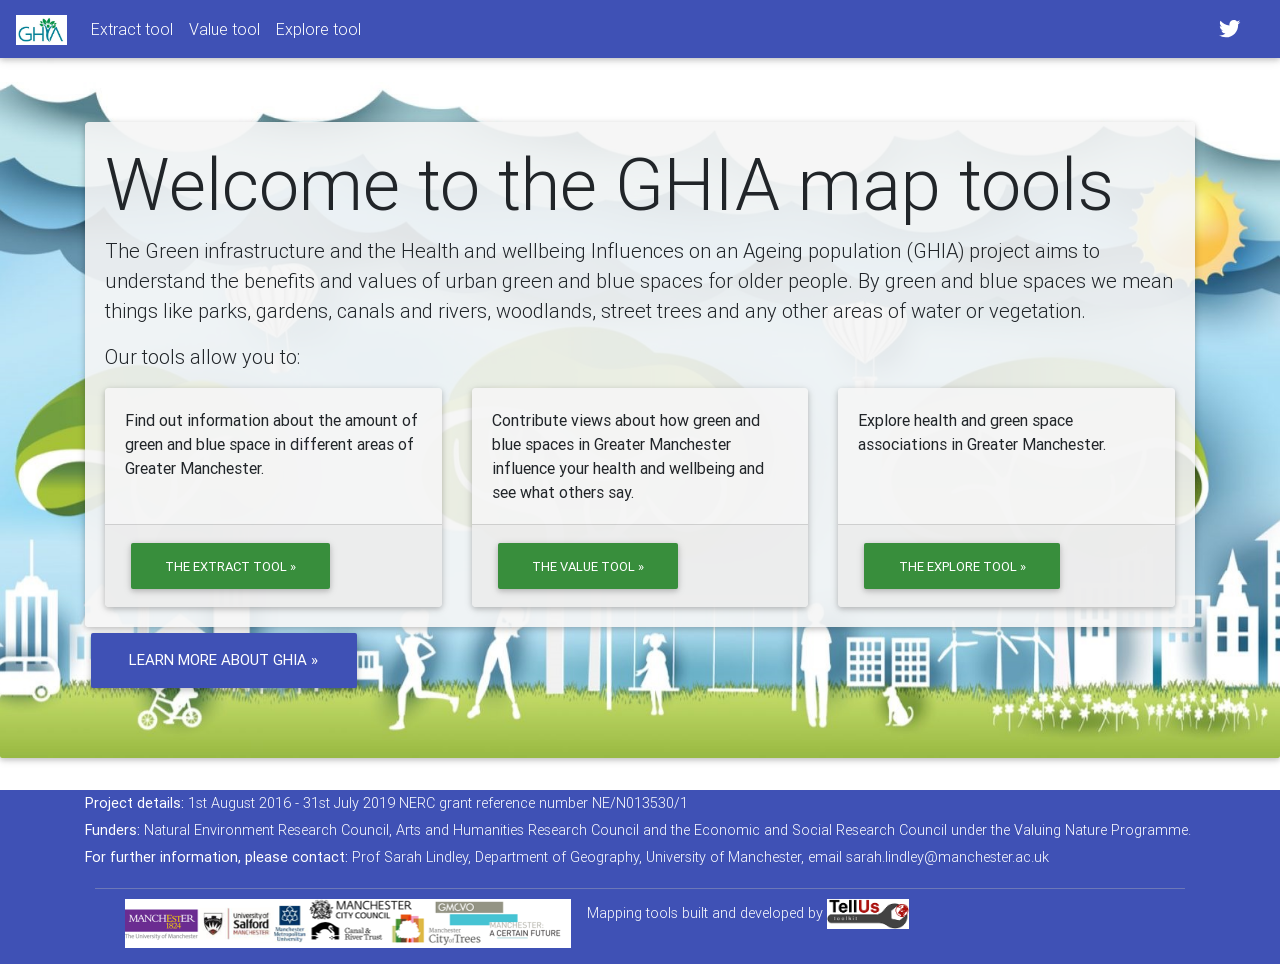
<file: index.html>
<!DOCTYPE html>
<html lang="en">
<head>
  <meta charset="utf-8">
  <meta http-equiv="X-UA-Compatible" content="IE=edge">

  <title>GHIA Map Tools</title>

  <meta name="author" content="TellUs Toolkit Ltd">
  <meta name="viewport" content="width=device-width, initial-scale=1, shrink-to-fit=no">

  <link rel="shortcut icon" href="img/favicon.ico" type="image/x-icon">
  <link rel="icon" href="img/favicon.ico" type="image/x-icon">

  <!-- Stylesheets -->
  <!-- Font-Awesome | Bootstrap core | Material Design Bootstrap -->
  <link rel="stylesheet" type="text/css" href="libs/fontawesome-free-5.9.0-web/css/all.min.css">
  <link rel="stylesheet" type="text/css" href="libs/mdb/css/bootstrap.min.css">
  <link rel="stylesheet" type="text/css" href="libs/mdb/css/mdb.min.css">

  <link rel="stylesheet" type="text/css" href="styles/index.css">

  <!-- JavaScript -->
  <!-- Font Awesome -->
  <script type="text/javascript" src="libs/fontawesome-free-5.9.0-web/js/all.min.js"></script>
</head>
<body>

<!-- Component: Navigation Menu -->
<nav id="navBarHost" class="navbar navbar-expand-lg navbar-dark indigo">
  <a class="navbar-brand" href="#">
    <img src="img/ghia-logo.png" alt="GHIA" height="30px">
  </a>
  <button class="navbar-toggler" type="button" data-toggle="collapse" data-target="#navbarNav"
          aria-controls="navbarNav" aria-expanded="false" aria-label="Toggle navigation">
    <span class="navbar-toggler-icon"></span>
  </button>
  <div class="collapse navbar-collapse" id="navbarNav">
    <ul class="navbar-nav">
      <li class="nav-item">
        <a class="nav-link" href="extract/">Extract tool</a>
      </li>
      <li class="nav-item">
        <a class="nav-link" href="value/">Value tool</a>
      </li>
      <li class="nav-item">
        <a class="nav-link" href="explore/">Explore tool</a>
      </li>
    </ul>
    <ul class="navbar-nav ml-auto">
      <a class="tw-ic" href="https://twitter.com/GHIA_VNN" target="_blank">
        <i class="fab fa-twitter fa-lg white-text mr-4"> </i>
      </a>
    </ul>
  </div>
</nav>
<!-- Main jumbotron for a primary marketing message or call to action -->
<div class="jumbotron">
  <div class="container">
    <div class="card card-body">
      <h1 class="display-3">Welcome to the GHIA map tools</h1>
      <p class="lead">The Green infrastructure and the Health and wellbeing Influences on an Ageing population
        (GHIA) project aims to understand the benefits and values of urban green and blue spaces for older
        people. By green and blue spaces we mean things like parks, gardens, canals and rivers, woodlands,
        street trees and any other areas of water or vegetation.</p>
      <p class="lead">Our tools allow you to:</p>
      <div class="card-deck">
        <div class="card">
          <div class="card-body">
            Find out information about the amount of green and blue space in different areas of Greater
            Manchester.
          </div>
          <div class="card-footer">
            <a class="btn btn-dark-green" href="extract/" role="button">The Extract tool &raquo;</a>
          </div>
        </div>
        <div class="card">
          <div class="card-body">
            Contribute views about how green and blue spaces in Greater Manchester influence your health and
            wellbeing and see what others say.
          </div>
          <div class="card-footer">
            <a class="btn btn-dark-green" href="value/" role="button">The Value tool &raquo;</a>
          </div>
        </div>
        <div class="card">
          <div class="card-body">
            Explore health and green space associations in Greater Manchester.
          </div>
          <div class="card-footer">
            <a class="btn btn-dark-green" href="explore/" role="button">The Explore tool &raquo;</a>
          </div>
        </div>
      </div>
    </div>
    <a href="https://ghia.org.uk/" target="_blank" class="btn btn-indigo btn-lg">Learn more about GHIA &raquo;</a>
  </div>
</div>
<!-- Footer -->
<footer class="page-footer font-small indigo"><!--footer mt-3"-->
  <div class="container">
    <div>
      <p style="line-height: 1.7rem"><strong>Project details:</strong> 1st August 2016 - 31st July 2019 NERC grant
        reference number NE/N013530/1<br>
        <strong>Funders:</strong> Natural Environment Research Council, Arts and Humanities Research Council and
        the Economic and Social Research Council under the Valuing Nature Programme.<br>
        <strong>For further information, please contact:</strong> Prof Sarah Lindley, Department of Geography,
        University of Manchester, email sarah.lindley@manchester.ac.uk</p>
    </div>
    <hr class="rgba-white-light" style="margin: 10px">
    <ul class="custom-control-inline">
      <li class="custom-control-inline">
        <img alt="Partners logos" src="img/partners.png"/>
      </li>
      <li class="custom-control-inline">
                <span class="text-center">Mapping tools built and developed by
                <a href="https://www.tellus-toolkit.com" target="_blank">
                    <img alt="The TellUs Toolkit" height="30px"
                         src="img/TellUs-logo-new.png"/>
                </a></span>
      </li>
    </ul>
  </div>
</footer>

<!-- SCRIPTS -->
<!-- JQuery -->
<script type="text/javascript" src="libs/mdb/js/jquery-3.4.0.min.js"></script>
<!-- Bootstrap tooltips -->
<script type="text/javascript" src="libs/mdb/js/popper.min.js"></script>
<!-- Bootstrap core JavaScript -->
<script type="text/javascript" src="libs/mdb/js/bootstrap.min.js"></script>
<!-- MDB core JavaScript -->
<script type="text/javascript" src="libs/mdb/js/mdb.min.js"></script>
</body>
</html>
</file>
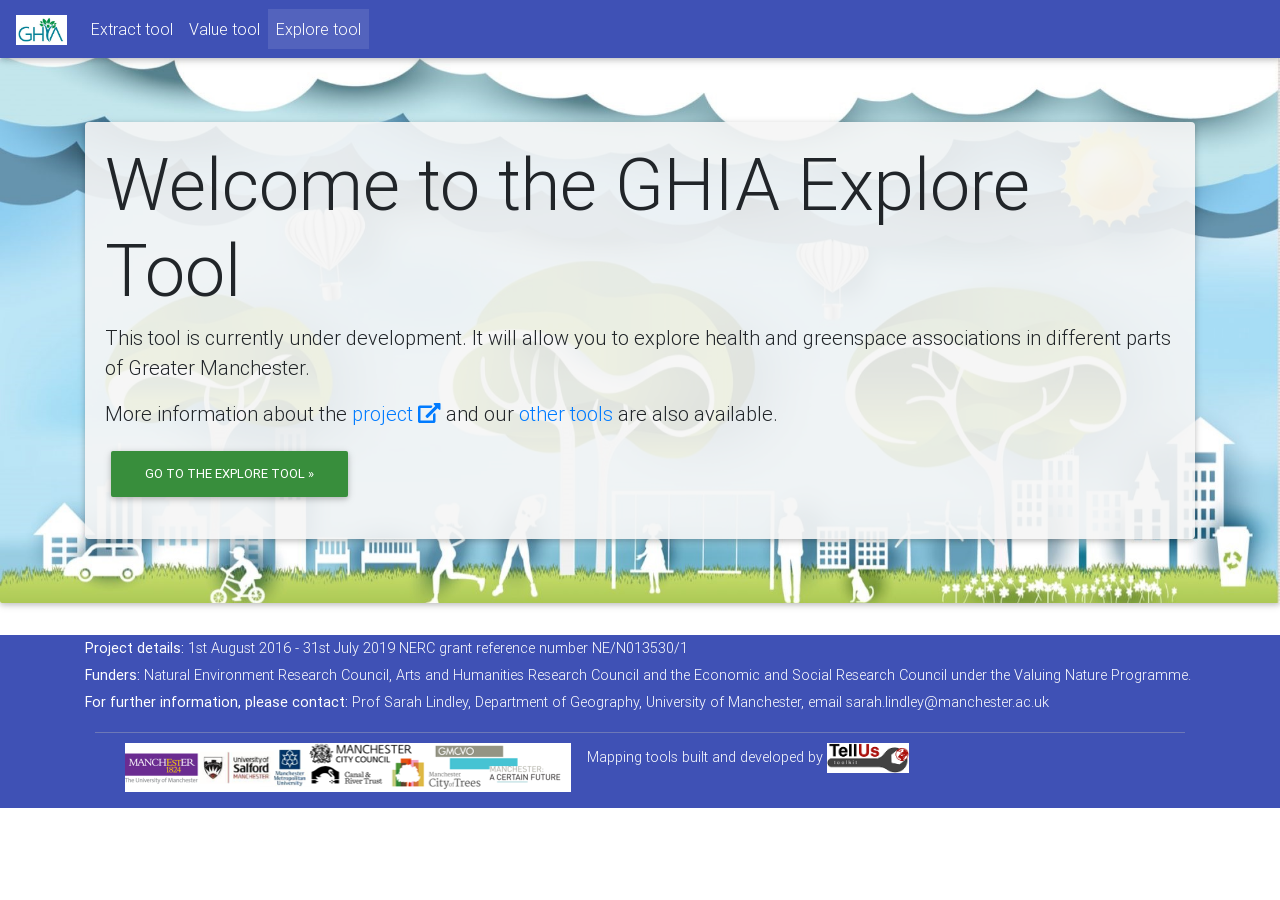
<file: explore/index.html>
<!DOCTYPE html>
<html lang="en">
<head>
  <meta charset="utf-8">
  <meta http-equiv="X-UA-Compatible" content="IE=edge">

  <title>GHIA Explore Tool | Welcome Page</title>

  <meta name="author" content="TellUs Toolkit Ltd">
  <meta name="viewport" content="width=device-width, initial-scale=1, shrink-to-fit=no">

  <link rel="shortcut icon" href="../img/favicon.ico" type="image/x-icon">
  <link rel="icon" href="../img/favicon.ico" type="image/x-icon">

  <!-- Stylesheets -->
  <!-- Font-Awesome | Bootstrap core | Material Design Bootstrap -->
  <link rel="stylesheet" type="text/css" href="../libs/fontawesome-free-5.9.0-web/css/all.min.css">
  <link rel="stylesheet" type="text/css" href="../libs/mdb/css/bootstrap.min.css">
  <link rel="stylesheet" type="text/css" href="../libs/mdb/css/mdb.min.css">

  <link rel="stylesheet" type="text/css" href="../styles/index.css">

  <!-- JavaScript -->
  <!-- Font Awesome -->
  <script type="text/javascript" src="../libs/fontawesome-free-5.9.0-web/js/all.min.js"></script>
</head>
<body>

<!-- Component: Navigation Menu -->
<nav id="navBarHost" class="navbar navbar-expand-lg navbar-dark indigo">
  <a class="navbar-brand" href="../">
    <img src="../img/ghia-logo.png" alt="GHIA" height="30px">
  </a>
  <button class="navbar-toggler" type="button" data-toggle="collapse" data-target="#navbarNav"
          aria-controls="navbarNav" aria-expanded="false" aria-label="Toggle navigation">
    <span class="navbar-toggler-icon"></span>
  </button>
  <div class="collapse navbar-collapse" id="navbarNav">
    <ul class="navbar-nav">
      <li class="nav-item">
        <a class="nav-link" href="../extract">Extract tool</a>
      </li>
      <li class="nav-item">
        <a class="nav-link" href="../value/">Value tool</a>
      </li>
      <li class="nav-item active">
        <a class="nav-link" href="#">Explore tool <span class="sr-only">(current)</span></a>
      </li>
    </ul>
  </div>
</nav>

<!-- Main jumbotron for a primary marketing message or call to action -->
<div class="jumbotron">
  <div class="container">
    <div class="card card-body">
      <h1 class="display-3">Welcome to the GHIA Explore Tool</h1>
      <p class="lead">
        This tool is currently under development. It will allow you to explore health and greenspace associations
        in different parts of Greater Manchester.
      </p>
      <p class="lead">More information about the
        <a href="https://ghia.org.uk/" target="_blank">
          project <i class="fas fa-external-link-alt"></i>
        </a>
        and our
        <a href="../">other tools</a>
        are also available.
      </p>
      <!--div class="row">
          <div class="col-md-4">
              <p class="lead"><a class="btn btn-dark-green" href="explore-map.html" role="button">Go to the
                  Explore tool &raquo;</a></p>
          </div>
      </div-->
      <div class="row">
        <div class="col-md-4">
          <p class="lead">
            <a class="btn btn-dark-green" role="button" href="explore.html">
              Go to the Explore tool &raquo;
            </a>
          </p>
        </div>
      </div>
    </div>
  </div>
</div>

<footer class="page-footer font-small indigo"><!--footer mt-3"-->
  <div class="container">
    <div>
      <p style="line-height: 1.7rem"><strong>Project details:</strong> 1st August 2016 - 31st July 2019 NERC grant
        reference number NE/N013530/1<br>
        <strong>Funders:</strong> Natural Environment Research Council, Arts and Humanities Research Council and
        the Economic and Social Research Council under the Valuing Nature Programme.<br>
        <strong>For further information, please contact:</strong> Prof Sarah Lindley, Department of Geography,
        University of Manchester, email sarah.lindley@manchester.ac.uk</p>
    </div>
    <hr class="rgba-white-light" style="margin: 10px">
    <ul class="custom-control-inline">
      <li class="custom-control-inline">
        <img alt="Partners logos" src="../img/partners.png"/>
      </li>
      <li class="custom-control-inline">
        <span class="text-center">Mapping tools built and developed by
          <a href="https://www.tellus-toolkit.com" target="_blank">
            <img alt="The TellUs Toolkit" height="30px" src="../img/TellUs-logo-new.png"/>
          </a>
        </span>
      </li>
    </ul>
  </div>
</footer>

<!-- SCRIPTS -->
<!-- JQuery -->
<script type="text/javascript" src="../libs/mdb/js/jquery-3.4.0.min.js"></script>
<!-- Bootstrap tooltips -->
<script type="text/javascript" src="../libs/mdb/js/popper.min.js"></script>
<!-- Bootstrap core JavaScript -->
<script type="text/javascript" src="../libs/mdb/js/bootstrap.min.js"></script>
<!-- MDB core JavaScript -->
<script type="text/javascript" src="../libs/mdb/js/mdb.min.js"></script>
</body>
</html>
</file>
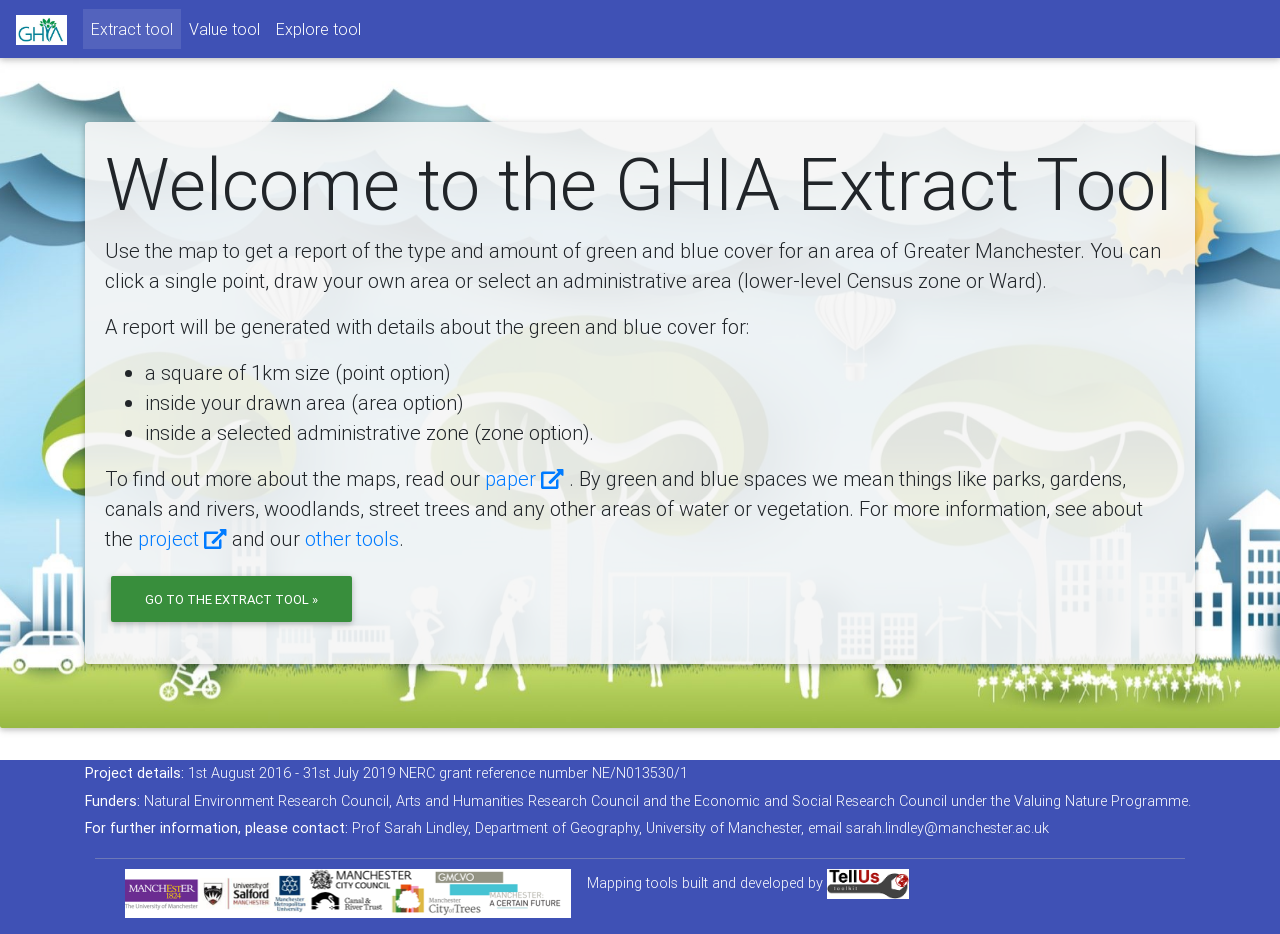
<file: extract/index.html>
<!DOCTYPE html>
<html lang="en">
<head>
  <meta charset="utf-8">
  <meta http-equiv="X-UA-Compatible" content="IE=edge">

  <title>GHIA Extract Tool | Welcome Page</title>

  <meta name="author" content="TellUs Toolkit Ltd">
  <meta name="viewport" content="width=device-width, initial-scale=1, shrink-to-fit=no">

  <link rel="shortcut icon" href="../img/favicon.ico" type="image/x-icon">
  <link rel="icon" href="../img/favicon.ico" type="image/x-icon">

  <!-- Stylesheets -->
  <!-- Font-Awesome | Bootstrap core | Material Design Bootstrap -->
  <link rel="stylesheet" type="text/css" href="../libs/fontawesome-free-5.9.0-web/css/all.min.css">
  <link rel="stylesheet" type="text/css" href="../libs/mdb/css/bootstrap.min.css">
  <link rel="stylesheet" type="text/css" href="../libs/mdb/css/mdb.min.css">

  <link rel="stylesheet" type="text/css" href="../styles/index.css">

  <!-- JavaScript -->
  <!-- Font Awesome -->
  <script type="text/javascript" src="../libs/fontawesome-free-5.9.0-web/js/all.min.js"></script>
</head>
<body>

<!-- Component: Navigation Menu -->
<nav id="navBarHost" class="navbar navbar-expand-lg navbar-dark indigo">
  <a class="navbar-brand" href="../">
    <img src="../img/ghia-logo.png" alt="GHIA" height="30px">
  </a>
  <button class="navbar-toggler" type="button" data-toggle="collapse" data-target="#navbarNav"
          aria-controls="navbarNav" aria-expanded="false" aria-label="Toggle navigation">
    <span class="navbar-toggler-icon"></span>
  </button>
  <div class="collapse navbar-collapse" id="navbarNav">
    <ul class="navbar-nav">
      <li class="nav-item active">
        <a class="nav-link" href="#">Extract tool <span class="sr-only">(current)</span></a>
      </li>
      <li class="nav-item">
        <a class="nav-link" href="../value/">Value tool</a>
      </li>
      <li class="nav-item">
        <a class="nav-link" href="../explore/">Explore tool</a>
      </li>
    </ul>
  </div>
</nav>

<!-- Main jumbotron for a primary marketing message or call to action -->
<div class="jumbotron">
  <div class="container">
    <div class="card card-body">
      <h1 class="display-3">Welcome to the GHIA Extract Tool</h1>
      <p class="lead">
        Use the map to get a report of the type and amount of green and blue cover for an area of Greater Manchester.
        You can click a single point, draw your own area or select an administrative area
        (lower-level Census zone or Ward).
      </p>
      <p class="lead">A report will be generated with details about the green and blue cover for:</p>
      <ul>
        <li class="lead">a square of 1km size (point option)</li>
        <li class="lead">inside your drawn area (area option)</li>
        <li class="lead">inside a selected administrative zone (zone option).</li>
      </ul>
      <p class="lead">
        To find out more about the maps, read our
        <a href="https://doi.org/10.3390/land7010017" target="_blank">
          paper <i class="fas fa-external-link-alt"></i>
        </a>.
        By green and blue spaces we mean things like parks, gardens, canals and rivers, woodlands, street trees and
        any other areas of water or vegetation. For more information, see about the
        <a href="https://ghia.org.uk/" target="_blank">
          project <i class="fas fa-external-link-alt"></i>
        </a>
        and our
        <a href="../">other tools</a>.
      </p>
      <div class="row">
        <div class="col-md-4">
          <p class="lead">
            <a class="btn btn-dark-green" role="button" href="extract.html">
              Go to the Extract tool &raquo;
            </a>
          </p>
        </div>
      </div>
    </div>
  </div>
</div>

<footer class="page-footer font-small indigo"><!--footer mt-3"-->
  <div class="container">
    <div>
      <p style="line-height: 1.7rem"><strong>Project details:</strong> 1st August 2016 - 31st July 2019 NERC grant
        reference number NE/N013530/1<br>
        <strong>Funders:</strong> Natural Environment Research Council, Arts and Humanities Research Council and
        the Economic and Social Research Council under the Valuing Nature Programme.<br>
        <strong>For further information, please contact:</strong> Prof Sarah Lindley, Department of Geography,
        University of Manchester, email sarah.lindley@manchester.ac.uk</p>
    </div>
    <hr class="rgba-white-light" style="margin: 10px">
    <ul class="custom-control-inline">
      <li class="custom-control-inline">
        <img alt="Partners logos" src="../img/partners.png"/>
      </li>
      <li class="custom-control-inline">
        <span class="text-center">Mapping tools built and developed by
          <a href="https://www.tellus-toolkit.com" target="_blank">
            <img alt="The TellUs Toolkit" height="30px" src="../img/TellUs-logo-new.png"/>
          </a>
        </span>
      </li>
    </ul>
  </div>
</footer>

<!-- SCRIPTS -->
<!-- JQuery -->
<script type="text/javascript" src="../libs/mdb/js/jquery-3.4.0.min.js"></script>
<!-- Bootstrap tooltips -->
<script type="text/javascript" src="../libs/mdb/js/popper.min.js"></script>
<!-- Bootstrap core JavaScript -->
<script type="text/javascript" src="../libs/mdb/js/bootstrap.min.js"></script>
<!-- MDB core JavaScript -->
<script type="text/javascript" src="../libs/mdb/js/mdb.min.js"></script>
</body>
</html>
</file>
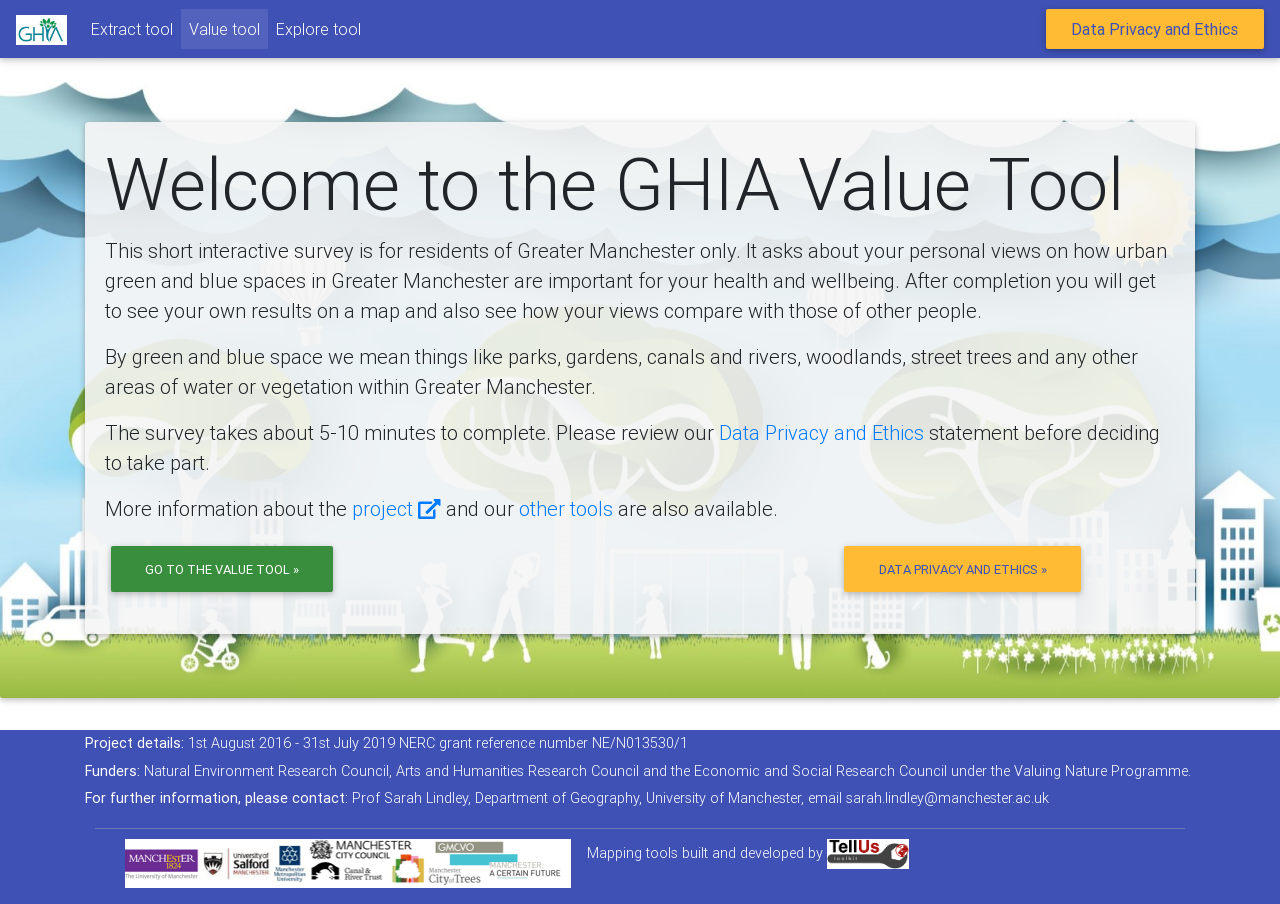
<file: value/index.html>
<!DOCTYPE html>
<html lang="en">
<head>
  <meta charset="utf-8">
  <meta http-equiv="X-UA-Compatible" content="IE=edge">

  <title>GHIA Value Tool | Welcome Page</title>

  <meta name="author" content="TellUs Toolkit Ltd">
  <meta name="viewport" content="width=device-width, initial-scale=1, shrink-to-fit=no">

  <link rel="shortcut icon" href="../img/favicon.ico" type="image/x-icon">
  <link rel="icon" href="../img/favicon.ico" type="image/x-icon">

  <!-- Stylesheets -->
  <!-- Font-Awesome | Bootstrap core | Material Design Bootstrap -->
  <link rel="stylesheet" type="text/css" href="../libs/fontawesome-free-5.9.0-web/css/all.min.css">
  <link rel="stylesheet" type="text/css" href="../libs/mdb/css/bootstrap.min.css">
  <link rel="stylesheet" type="text/css" href="../libs/mdb/css/mdb.min.css">

  <link rel="stylesheet" type="text/css" href="../styles/index.css">

  <!-- JavaScript -->
  <!-- Font Awesome -->
  <script type="text/javascript" src="../libs/fontawesome-free-5.9.0-web/js/all.min.js"></script>
</head>
<body>

<!-- Component: Navigation Menu -->
<nav id="navBarHost" class="navbar navbar-expand-lg navbar-dark indigo">
  <a class="navbar-brand" href="../">
    <img src="../img/ghia-logo.png" alt="GHIA" height="30px">
  </a>
  <button class="navbar-toggler" type="button" data-toggle="collapse" data-target="#navbarNav"
          aria-controls="navbarNav" aria-expanded="false" aria-label="Toggle navigation">
    <span class="navbar-toggler-icon"></span>
  </button>
  <div class="collapse navbar-collapse" id="navbarNav">
    <ul class="navbar-nav">
      <li class="nav-item">
        <a class="nav-link" href="../extract/">Extract tool</a>
      </li>
      <li class="nav-item active">
        <a class="nav-link" href="#">Value tool <span class="sr-only">(current)</span></a>
      </li>
      <li class="nav-item">
        <a class="nav-link" href="../explore/">Explore tool</a>
      </li>
    </ul>
    <ul class="navbar-nav ml-auto">
      <li class="nav-item p-0">
        <a class="btn btn-warning btn-sm m-0 text-capitalize indigo-text" style="font-size: 1rem;"
           data-toggle="modal" href="#ethicsModal">
          <span>Data Privacy</span>
          <span class="text-lowercase">and</span>
          <span>Ethics</span>
        </a>
      </li>
    </ul>
  </div>
</nav>

<!-- Main jumbotron for a primary marketing message or call to action -->
<div class="jumbotron">
  <div class="container">
    <div class="card card-body">
      <h1 class="display-3">Welcome to the GHIA Value Tool</h1>
      <p class="lead">This short interactive survey is for residents of Greater Manchester only. It asks about
        your personal views on how urban green and blue spaces in Greater Manchester are important for your
        health and wellbeing. After completion you will get to see your own results on a map and also see how
        your views compare with those of other people.</p>
      <p class="lead">By green and blue space we mean things like parks, gardens, canals and rivers, woodlands,
        street trees and any other areas of water or vegetation within Greater Manchester.</p>
      <p class="lead">The survey takes about 5-10 minutes to complete. Please review our <a data-toggle="modal"
                                                                                            href="#ethicsModal">Data
        Privacy and Ethics</a> statement before deciding to take part.</p>
      <p class="lead">More information about the <a href="https://ghia.org.uk/" target="_blank">project <i
          class="fas fa-external-link-alt"></i></a> and our <a href="../">other tools</a> are also available.
      </p>
      <div class="row">
        <div class="col-md-4">
          <p class="lead"><a class="btn btn-dark-green" href="value.html" role="button">Go to the Value tool
            &raquo;</a></p>
        </div>
        <div class="col-md-4"></div>
        <div class="col-md-4">
          <p class="lead"><a class="btn btn-warning indigo-text" data-toggle="modal" href="#ethicsModal">
            Data Privacy and Ethics &raquo;</a>
          </p>
        </div>
      </div>
    </div>
  </div>
</div>

<footer class="page-footer font-small indigo"><!--footer mt-3"-->
  <div class="container">
    <div>
      <p style="line-height: 1.7rem"><strong>Project details:</strong> 1st August 2016 - 31st July 2019 NERC grant
        reference number NE/N013530/1<br>
        <strong>Funders:</strong> Natural Environment Research Council, Arts and Humanities Research Council and
        the Economic and Social Research Council under the Valuing Nature Programme.<br>
        <strong>For further information, please contact:</strong> Prof Sarah Lindley, Department of Geography,
        University of Manchester, email sarah.lindley@manchester.ac.uk</p>
    </div>
    <hr class="rgba-white-light" style="margin: 10px">
    <ul class="custom-control-inline">
      <li class="custom-control-inline">
        <img alt="Partners logos" src="../img/partners.png"/>
      </li>
      <li class="custom-control-inline">
        <span class="text-center">Mapping tools built and developed by
          <a href="https://www.tellus-toolkit.com" target="_blank">
            <img alt="The TellUs Toolkit" height="30px" src="../img/TellUs-logo-new.png"/>
          </a>
        </span>
      </li>
    </ul>
  </div>
</footer>

<!-- Data privacy & ethics modal -->
<div class="modal fade" id="ethicsModal" tabindex="-1" role="dialog" aria-labelledby="ModalLabel" aria-hidden="true">
  <div class="modal-dialog" role="document">
    <div class="modal-content">
      <div class="modal-header">
        <h4 class="modal-title">Data privacy &amp; ethics</h4>
        <button type="button" class="close" data-dismiss="modal" aria-label="Close">
          <span aria-hidden="true">&times;</span>
        </button>
      </div>
      <div class="modal-body">
        <p>
          Taking part and all questions within this survey are voluntary. From section 2 onwards there are no
          right or wrong answers - we are interested purely in your opinion.
        </p>
        <p>
          The information provided by people taking part in this survey will only be used for research
          purposes. It will not be used for commercial reasons. All data will be treated in accordance with
          the Data Protection Act (1998).
        </p>
        <p>
          We will not collect people’s names, phone numbers or IP addresses. We will however, ask for the
          postcode of your home address to be provided. This is in order to locate your responses on a map
          anonymously. In circumstances where there are very few households within a postcode area, providing
          your postcode could link your answers to your household. However, in practice it is unlikely you
          would be identifiable from providing your postcode, and this is not an aim of the research. Your
          postcode will not be published, and at no time will your data be used in a way which compromises
          your right to confidentiality.
        </p>
        <p>
          Your data will be stored on a secure, password protected server and protected through encryption
          where appropriate. Anonymised research data will be archived at the UK Data Archive Service or
          similar, in order to make it available to other researchers in line with current data sharing
          practices.
        </p>
        <p>
          It is important to understand that, by saying you consent to taking part in this survey, you agree
          that:
        </p>
        <ul>
          <li>you understand you can withdraw your answers at any time during or at the end of the survey</li>
          <li>your information will stored in line with data protection policy</li>
          <li>
            your words (but no identifiable information) may be quoted in publications, reports, web pages,
            and other research outputs
          </li>
          <li>you consent to confidential and protected data sharing with all members of our research team</li>
          <li>your information can be archived at a suitable social science data archiving service</li>
          <li>
            you understand other genuine researchers will have access to this data and may use your words in
            research outputs if they agree to preserve your confidentiality as requested in this form
          </li>
        </ul>
        <p>Thank you and we hope you enjoy participating.</p>
      </div>
      <div class="modal-footer">
        <button type="button" class="btn btn-dark-green" data-dismiss="modal">Close</button>
      </div>
    </div>
  </div>
</div><!-- End of modal -->

<!-- SCRIPTS -->
<!-- JQuery -->
<script type="text/javascript" src="../libs/mdb/js/jquery-3.4.0.min.js"></script>
<!-- Bootstrap tooltips -->
<script type="text/javascript" src="../libs/mdb/js/popper.min.js"></script>
<!-- Bootstrap core JavaScript -->
<script type="text/javascript" src="../libs/mdb/js/bootstrap.min.js"></script>
</body>
</html>
</file>
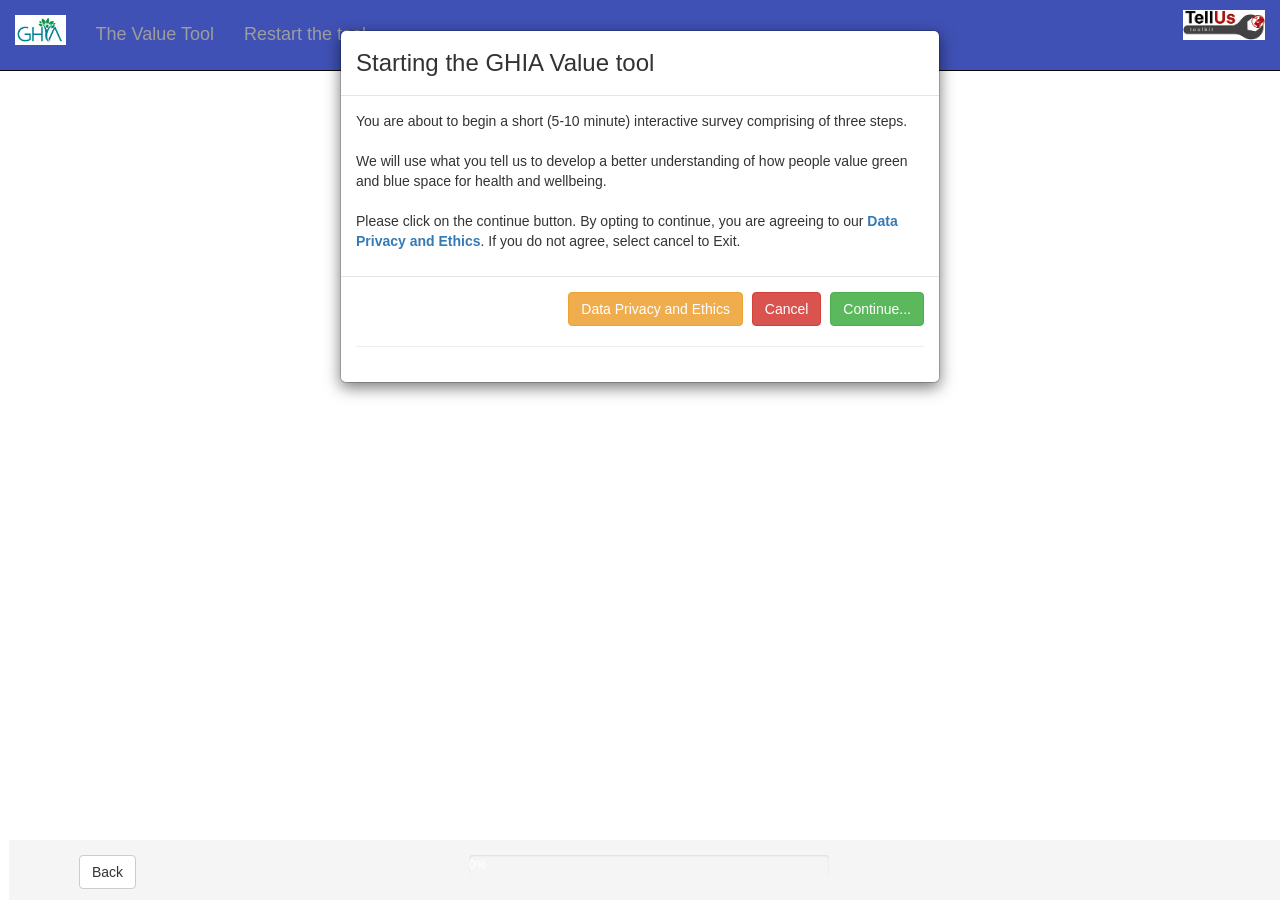
<file: value/value.html>
<!DOCTYPE html>
<html xmlns:ng="http://angularjs.org" id="ng-app" ng-app="app" ng-keyup="$broadcast('my:keyup', $event)">
<head>
    <meta charset="utf-8">
    <meta content="width=device-width, initial-scale=1.0" name="viewport">
    <title>GHIA Value Tool</title>
    <meta content="TellUs Toolkit Ltd - Richard Kingston" name="author">
    <meta content="IE=edge" http-equiv="X-UA-Compatible">
    <link rel="shortcut icon" href="../img/favicon.ico" type="image/x-icon">
    <link rel="icon" href="../img/favicon.ico" type="image/x-icon">

    <script src="src/jquery.min.js" type="text/javascript"></script>
    <script src="src/jquery-ui.min.js" type="text/javascript"></script>
    <script src="src/jquery.ui.touch-punch.min.js" type="text/javascript"></script>
    <script src="src/jquery-dateFormat.min.js" type="text/javascript"></script>
    <script src="src/bootstrap.min.js" type="text/javascript"></script>
    <script src="src/angular.min.js" type="text/javascript"></script>
    <script src="src/angular-ui-router.min.js" type="text/javascript"></script>
    <script src="src/ui-bootstrap-custom-tpls.min.js" type="text/javascript"></script>
    <script src="src/xml2json.min.js" type="text/javascript"></script>
    <script src="src/jsonpath.js" type="text/javascript"></script>
    <script src="src/underscore-min.js" type="text/javascript"></script>
    <script src="src/htmlq.js" type="text/javascript"></script>

    <link rel="stylesheet" href="css/bootstrap.min.css">
    <link rel="stylesheet" href="css/htmlq.css">

    <!-- HTML5 shim and Respond.js for IE8 support of HTML5 elements and media queries -->
    <!-- WARNING: Respond.js doesn't work if you view the page via file:// -->
    <!--[if lt IE 9]>
    <script src="src/html5shiv.min.js"></script>
    <script src="src/es5-shim.min.js"></script>
    <script src="src/respond.min.js"></script>
    <![endif]-->
    <script src="postcode/app.js"></script>
    <style>
        .indigo {
            background-color: #3f51b5!important;
        }
    </style>
</head>
<body>
<!-- Static navbar -->
<nav class="navbar navbar-inverse navbar-fixed-top indigo">
    <div class="container-fluid">
        <div class="navbar-header">
            <button type="button" class="navbar-toggle collapsed" data-toggle="collapse" data-target="#navbar"
                    aria-expanded="false" aria-controls="navbar">
                <span class="sr-only">Toggle navigation</span>
                <span class="icon-bar"></span>
                <span class="icon-bar"></span>
                <span class="icon-bar"></span>
            </button>
            <a class="navbar-brand" href="../">
                <img src="../img/ghia-logo.png" alt="GHIA" height="30px">
            </a>
        </div>
        <div id="navbar" class="navbar-collapse collapse">
            <ul class="nav navbar-nav">
                <li class="nav-item">
                    <a class="nav-link" href="./"><h4>The Value Tool</h4></a>
                </li>
                <li class="nav-item">
                    <a class="nav-link" href="#" onClick="window.location.reload();"><h4>Restart the tool</h4></a>
                </li>
            </ul>
            <ul class="nav navbar-right">
                <li class="nav-item"><a class="nav-link" href="https://www.tellus-toolkit.com" target="_blank">
                    <img alt="The TellUs Toolkit" height="30px"
                         src="../img/TellUs-logo-new.png"/></a></li>
            </ul>
        </div><!--/.nav-collapse -->
    </div><!--/.container-fluid -->
</nav>

<div class="well-sm">
    <div ui-view></div>
</div>

<div class="modal fade" id="ethicsModal" tabindex="-1" role="dialog" aria-labelledby="ModalLabel" aria-hidden="true">
    <div class="modal-dialog" role="document">
        <div class="modal-content">
            <div class="modal-header">
                <h4 class="modal-title">Data privacy &amp; ethics</h4>
                <button type="button" class="close" data-dismiss="modal" aria-label="Close">
                    <span aria-hidden="true">&times;</span>
                </button>
            </div>
            <div class="modal-body">
                <p>Taking part and all questions within this survey are voluntary. From section 2 onwards there are no
                    right or wrong answers - we are interested purely in your opinion.</p>
                <p>The information provided by people taking part in this survey will only be used for research
                    purposes. It will not be used for commercial reasons. All data will be treated in accordance with
                    the Data Protection Act (1998).</p>
                <p>We will not collect people’s names, phone numbers or IP addresses. We will however, ask for the
                    postcode of your home address to be provided. This is in order to locate your responses on a map
                    anonymously. In circumstances where there are very few households within a postcode area, providing
                    your postcode could link your answers to your household. However, in practice it is unlikely you
                    would be identifiable from providing your postcode, and this is not an aim of the research. Your
                    postcode will not be published, and at no time will your data be used in a way which compromises
                    your right to confidentiality.</p>
                <p>Your data will be stored on a secure, password protected server and protected through encryption
                    where appropriate. Anonymised research data will be archived at the UK Data Archive Service or
                    similar, in order to make it available to other researchers in line with current data sharing
                    practices.</p>
                <p>It is important to understand that, by saying you consent to taking part in this survey, you agree
                    that:</p>
                <ul>
                    <li>you understand you can withdraw your answers at any time during or at the end of the survey</li>
                    <li>your information will stored in line with data protection policy</li>
                    <li>your words (but no identifiable information) may be quoted in publications, reports, web pages,
                        and other research outputs
                    </li>
                    <li>you consent to confidential and protected data sharing with all members of our research team
                    </li>
                    <li>your information can be archived at a suitable social science data archiving service</li>
                    <li>you understand other genuine researchers will have access to this data and may use your words in
                        research outputs if they agree to preserve your confidentiality as requested in this form
                    </li>
                </ul>
                <p>Thank you and we hope you enjoy participating.</p>
            </div>
            <div class="modal-footer">
                <button type="button" class="btn btn-dark-green" data-dismiss="modal">Close</button>
            </div>
        </div>
    </div>
</div>
<!-- SCRIPTS -->
<!-- JQuery -->
<!--<script type="text/javascript" src="../libs/mdb/js/jquery-3.4.0.min.js"></script>
&lt;!&ndash; Bootstrap tooltips &ndash;&gt;
<script type="text/javascript" src="../libs/mdb/js/popper.min.js"></script>
&lt;!&ndash; Bootstrap core JavaScript &ndash;&gt;
<script type="text/javascript" src="../libs/mdb/js/bootstrap.min.js"></script>
&lt;!&ndash; MDB core JavaScript &ndash;&gt;
<script type="text/javascript" src="../libs/mdb/js/mdb.min.js"></script>-->
</body>
</html>
</file>
<file: styles/index.css>
.footer {
  background-color: #f5f5f5;
}

.jumbotron {
  background: url("../img/cropped-ghia_landscape.jpg") no-repeat center center;
  -webkit-background-size: cover; /*100% 100%;*/
  -moz-background-size: cover; /*100% 100%;*/
  -o-background-size: cover; /*100% 100%;*/
  background-size: cover; /*100% 100%;*/
}

.card {
  background-color: rgba(245, 245, 245, 0.9);
}
</file>
<file: value/css/htmlq.css>
.col-centered {
    float: none;
    margin: 0 auto;
}

body {
    padding-top: 30px;
}

.textright {
    text-align: right;
}

.draggable {
    border: 1px solid;
    width: 300px;
    height: 200px;
    padding: 12px;
    font-size: 1.5em;
    box-shadow: 6px 6px 5px #888888;
    background-color: white;
    z-index: 999;
    /* http://maettig.com/code/css/text-overflow-ellipsis.html */
    overflow: hidden; /* required for text-overflow */
}

li.draggable {
    list-style-type: none;
}

.swappable {
    z-index: 999;
}


.cell {
    border: 1px solid;
    border-color: #d8d8d8;
    width: 100%;
    height: 60px;
    padding: 3px;
    margin-bottom: -1px;
}

.cell .swappable, .cell .draggable-small {
    box-shadow: 3px 3px 2px #888888;
    background-color: white;
    border: 1px solid;
    height: 100%;
}

.cell .swappable > div, .cell .draggable-small > div {
    width: 100%;
    height: 100%;
    /* http://maettig.com/code/css/text-overflow-ellipsis.html */
    word-wrap: break-word; /* for IE, Firefox since 3.5 and Opera since 10.5 */
    overflow: hidden; /* required for text-overflow */
    text-overflow: ellipsis; /* for IE and WebKit (Safari, Chrome) */
    -o-text-overflow: ellipsis;
    padding: 3px;
}

.cell.small-font .swappable > div, .cell.small-font .draggable-small > div {
    font-size: 0.8em;
    line-height: 1em;
}

.droppable-active {
    background-color: gray;
}

.droppable-active.occupied {
    background-color: #ff0000;
}

p.card-counter {
    margin-top: 10px;
    text-align: center;
    font-size: 1.2em;
}

/* bootstrap tooltip */
.tooltip {
    font-size: 5em;
}

/* 3-column-view (disagree, agree, neutral) */
.sorted-statements {
    background-color: #d8d8d8;
    padding-top: 2px;
    padding-bottom: 5px;
    margin-left: 0px;
    margin-right: 0px;
    min-height: 160px;
}

.sorted-statements p.heading {
    margin-bottom: 5px;
    text-align: center;
    font-size: 1.5em;
    font-weight: bolder;
}

.sortable .overlay {
    position: relative;
    top: 0px;
    left: 0px;
    width: 100%;
    height: 20px;
    display: none;
    background-color: orange;
}

.sortable.active .overlay {
    display: block;
}

.sorted-statements .sortable {
    background-color: white;
    border: 1px solid;
    overflow-x: hidden;
    overflow-y: scroll;
    padding: 0;
    height: 200px;
}

.sorted-statements ul {
    padding: 0;
    position: relative;
    top: 0px;
    left: 0px;
}

.sortable .draggable {
    height: auto;
    padding-top: 2px;
    box-shadow: 3px 3px 2px #888888;
    width: auto;
}

.sortable.agree .draggable {
    background-color: #00ff00; /*#9fdfbf;*/
}

.sortable.neutral .draggable {
    background-color: #e39802; /*#e9e9e9;*/
}

.sortable.disagree .draggable {
    background-color: #ff0000; /*#ffd5d5;*/
    color: #ffffff;
}

div.agree, li.agree {
    background-color: #00ff00; /*#9fdfbf;*/
}

div.neutral, li.neutral {
    background-color: #e39802; /*#e9e9e9;*/
}

div.disagree, li.disagree {
    background-color: #ff0000; /*#c00000; /*#ffd5d5;*/
    color: #ffffff;
}

#login .user-code-form {
    margin-top: 30px;
}

/* step1 */
/* hide all except the first statement */
#step1 {
    padding-top: 50px;
}

#step1 #statements {
    min-height: 200px;
}

#step1 #statements div:first-child {
    display: block;
}

#step1 #statements {
    margin-bottom: 20px;
}

.sorted-statements .next-button {
    padding-top: 50px;
    padding-bottom: 50px;
}

#step4 div.comment-heading {
    text-align: center;
    font-size: 1.5em;
    font-weight: bold;
    margin-bottom: 10px;
}

#step4 div.comment textarea {
    width: 100%;
    height: 100%;
}

#step4 div.comment {
    background-color: #d8d8d8;
}

#step4 div.comment div.statement-card {
    background-color: white;
    border: 1px solid;
    width: 100%;
    min-height: 70px;
    padding: 5px;
    font-size: 1em;
    box-shadow: 6px 6px 5px #888888;
}

#step4 div.comment > div {
    padding: 7px;
    height: 100%;
}

#step4 > div.row {
    margin-top: 40px;
}

#step5 div.question-label {
    background-color: #d8d8d8;
    text-align: center;
    font-size: 1.2em;
    font-weight: bolder;
    margin-top: 20px;
    margin-bottom: 10px;
    padding-top: 2px;
    padding-bottom: 2px;
}

#step5 div.question-note {
    background-color: #fafafa;
    font-size: 1.2em;
    font-weight: bold;
    margin-bottom: 5px;
    padding: 10px 25px;
}

#step5 div.question-input {
    background-color: #fafafa;
    font-size: 1.2em;
    margin-bottom: 5px;
    padding: 10px 25px;
}

#step5 .row.is-required .question-input {
    background-color: #ffd5d5;
}

#step5 div.question-input input {
    margin-right: 25px;
}

#step5 div.text-center input {
    margin-right: 0px;
}

#step5 div.question-input textarea {
    width: 100%;
}

#submit {
    padding-top: 30px;
}

.grid-heading {
    font-size: 1.7em;
    color: gray;
    font-weight: bold;
}

.grid .rating {
    text-align: center;
    font-size: 1.2em;
    border: 1px solid;
    border-color: #a8a8a8;
    padding-top: 3px;
    padding-bottom: 3px;
    font-weight: bold;
}

.grid {
    width: 960px;
    margin: 30px auto 50px auto;
}

.grid table {
    table-layout: fixed;
    width: 960px;
}

.grid td {
    vertical-align: top;
    padding: 0;
}

/* draggable helper */
.draggable.dragging-onto-grid {
    border: 1px solid;
    width: 100px;
    height: 70px;
    padding: 2px;
    font-size: 1em;
    box-shadow: 10px 10px 5px #888888;
    display: block;
}

.draggable.dragging-onto-grid.small-font {
    font-size: 0.8em;
    line-height: 1em;
}

.swappable div.swap-image {
    display: none;
    width: 100%;
    height: 100%;
    padding-top: 7px;
    position: absolute;
    top: 0;
    left: 0;
    font-size: 2em;
    font-weight: bolder;
    text-align: center;
    background-color: rgb(200, 200, 200);
    background-color: rgba(200, 200, 200, 0.5); /* will not work on IE8 */
}

.swappable.swap-possible div.swap-image {
    display: block;
}


#wrap {
    min-height: 100%;
    height: auto !important;
    height: 100%;
    margin: 0 auto -60px;
}

/* Sticky footer styles
-------------------------------------------------- */
html {
    position: relative;
    min-height: 100%;
}

body {
    /* Margin bottom by footer height */
    margin-bottom: 60px;
}

.footer {
    position: absolute;
    bottom: 0;
    width: 100%;
    /* Set the fixed height of the footer here */
    height: 60px;
    background-color: #f5f5f5;
    padding-top: 15px;
}
</file>
